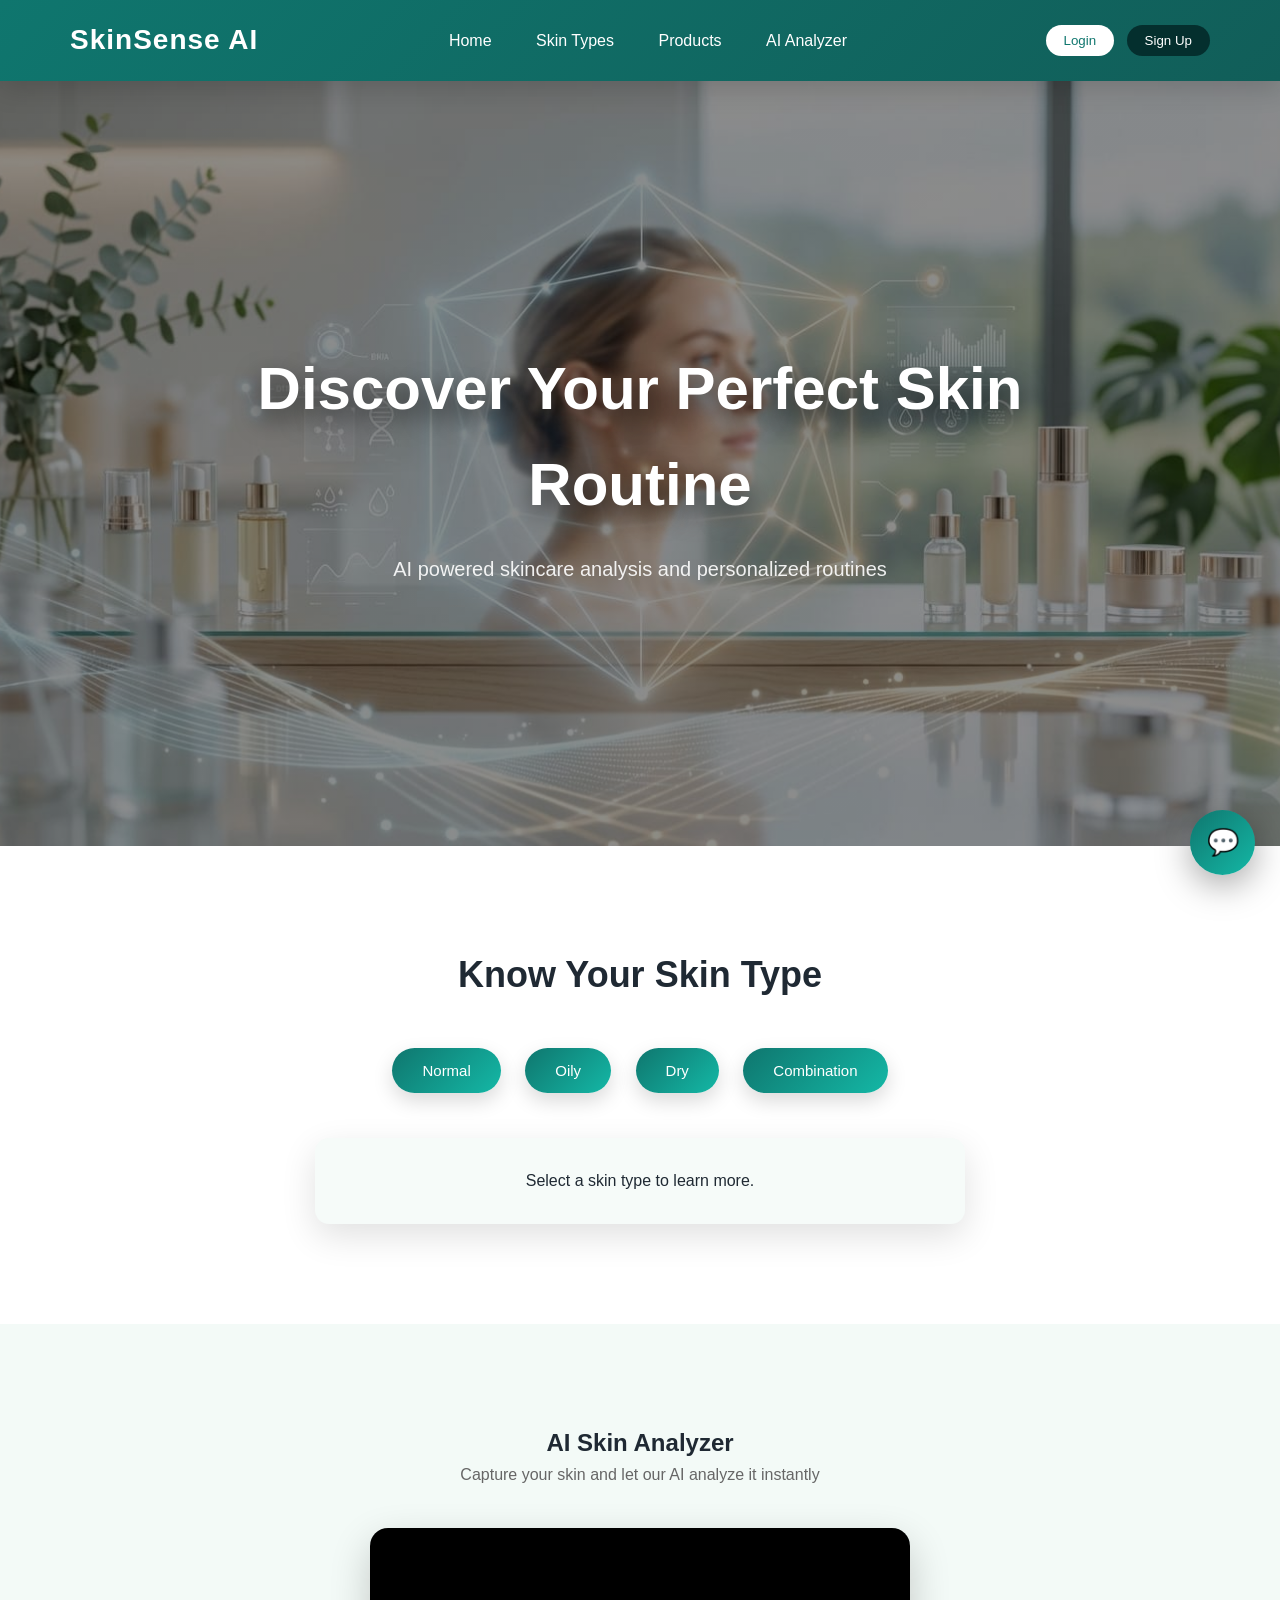
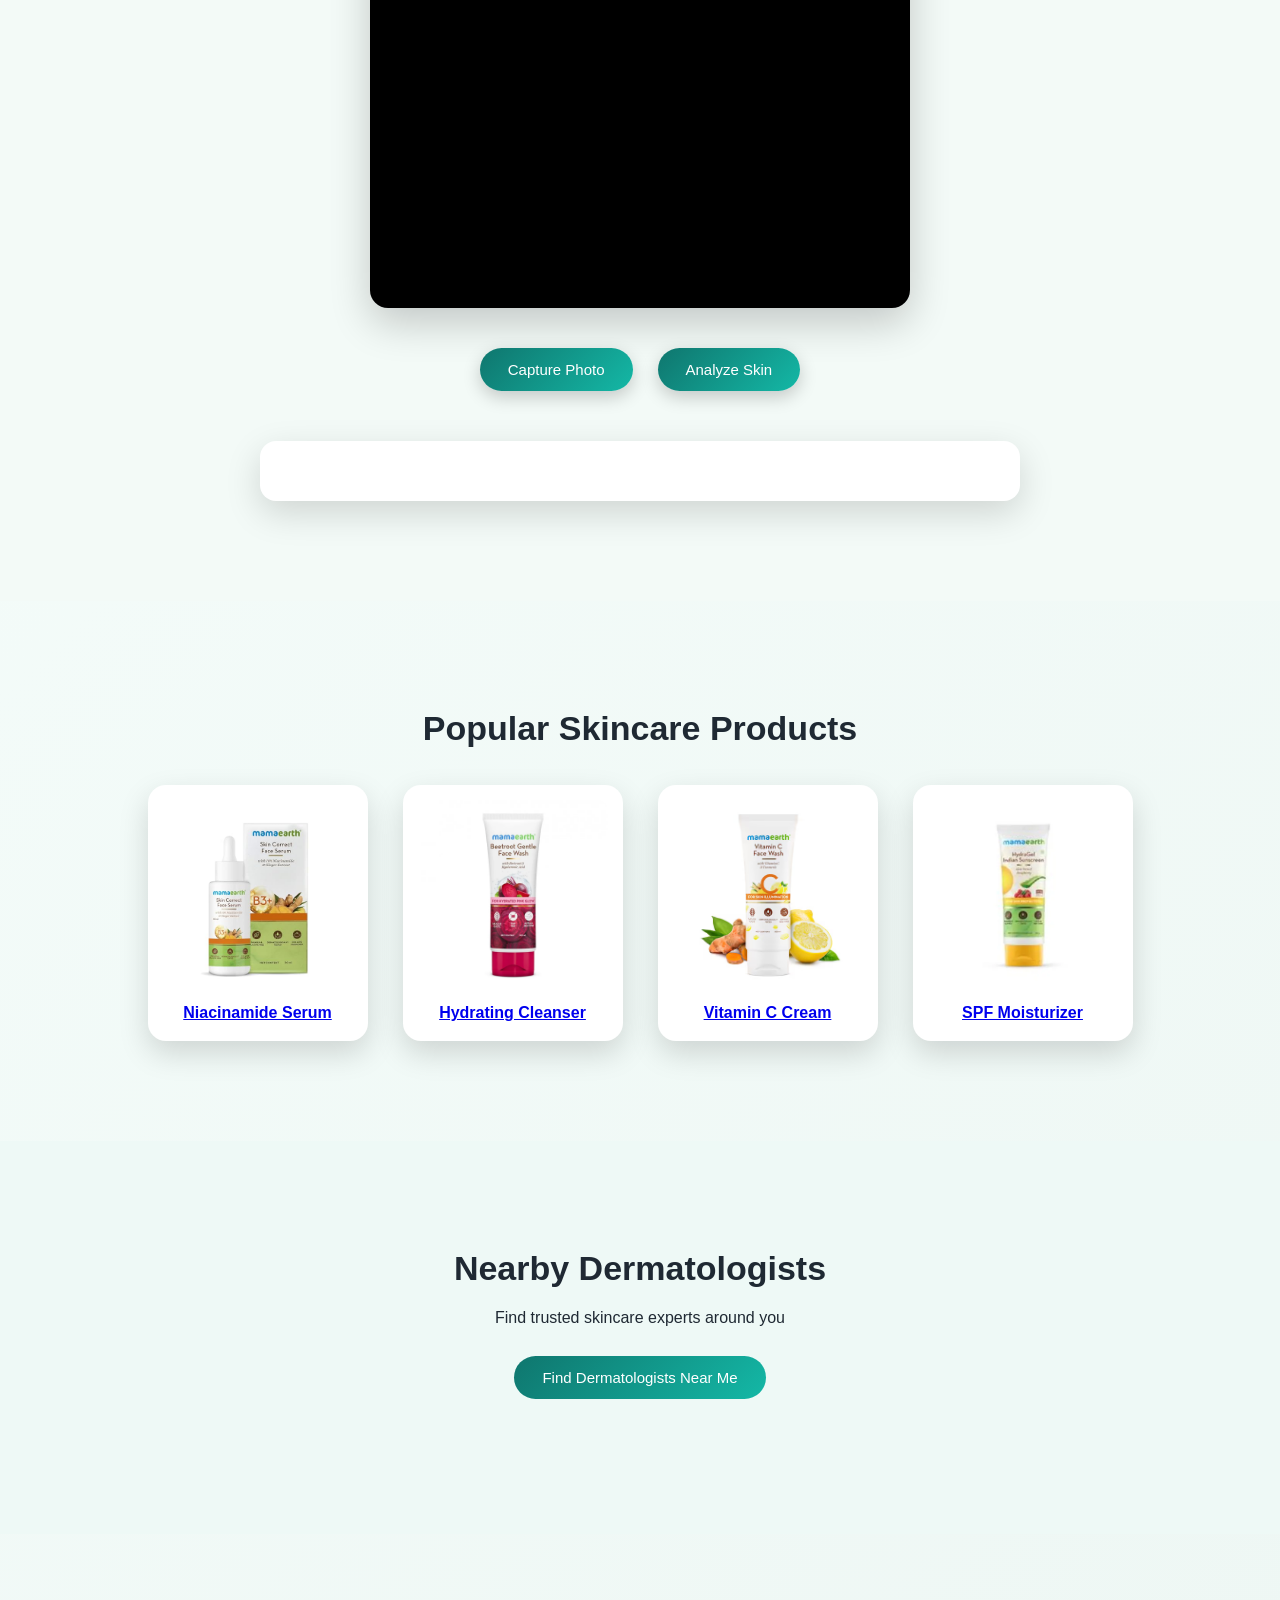
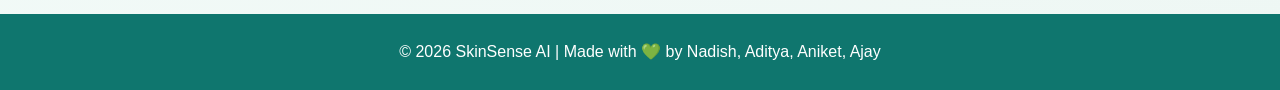
<file: templates/index.html>
</script>

</body>
</html><!DOCTYPE html>

<html lang="en">

<head>

<meta charset="UTF-8">
<title>SkinSense AI Dermatology</title>

<link rel="stylesheet" href="/static/style.css">

</head>

<body>

<!-- NAVBAR -->

<header class="navbar">

<h1>SkinSense AI</h1>

<nav class="nav-links">
<a href="#">Home</a>
<a href="#skintypes">Skin Types</a>
<a href="#products">Products</a>
<a href="#analyzer">AI Analyzer</a>
</nav>

<div class="auth-buttons">
<button class="login-btn">Login</button>
<button class="signup-btn">Sign Up</button>
</div>

</header>

<!-- HERO -->

<section class="hero">

<h2>Discover Your Perfect Skin Routine</h2>
<p>AI powered skincare analysis and personalized routines</p>

</section>

<!-- SKIN TYPES -->

<section id="skintypes" class="skin-types">

<h2>Know Your Skin Type</h2>

<div class="skin-tabs">

<button onclick="showSkin('normal')">Normal</button> <button onclick="showSkin('oily')">Oily</button> <button onclick="showSkin('dry')">Dry</button> <button onclick="showSkin('combination')">Combination</button>

</div>

<div id="skin-info">
<p>Select a skin type to learn more.</p>
</div>

</section>

<!-- AI ANALYZER -->

<section id="analyzer" class="upload-section">

<h2>AI Skin Analyzer</h2>
<p>Capture your skin and let our AI analyze it instantly</p>

<div class="camera-container">

<video id="video" autoplay playsinline></video> <canvas id="canvas" style="display:none;"></canvas>

</div>

<div class="camera-buttons">

<button onclick="capture()">Capture Photo</button> <button onclick="analyze()">Analyze Skin</button>

</div>

<div id="result"></div>

</section>

<!-- PRODUCTS -->

<section id="products" class="carousel">

<h3>Popular Skincare Products</h3>

<div class="card-row">

<a href="https://mamaearth.in/product/niacinamide-serum" target="_blank">
<div class="card">
<img src="/static/images/niacinamide.jpg">
<p>Niacinamide Serum</p>
</div>
</a>

<a href="https://mamaearth.in/product/rice-face-wash" target="_blank">
<div class="card">
<img src="/static/images/cleanser.jpg">
<p>Hydrating Cleanser</p>
</div>
</a>

<a href="https://mamaearth.in/product/vitamin-c-moisturizer" target="_blank">
<div class="card">
<img src="/static/images/vitamin-c.jpg">
<p>Vitamin C Cream</p>
</div>
</a>

<a href="https://mamaearth.in/product/ultra-light-sunscreen" target="_blank">
<div class="card">
<img src="/static/images/spf.jpg">
<p>SPF Moisturizer</p>
</div>
</a>

</div>

</section>

<!-- DERMATOLOGISTS -->

<section class="dermatologist-section">

<h3>Nearby Dermatologists</h3>
<p>Find trusted skincare experts around you</p>

<button onclick="findDoctors()">Find Dermatologists Near Me</button>

<div id="doctorList"></div>

</section>

<!-- FOOTER -->

<footer>
<p>© 2026 SkinSense AI | Made with 💚 by Nadish, Aditya, Aniket, Ajay</p>
</footer>

<!-- CHATBOT BUTTON -->

<div class="chatbot-icon" onclick="toggleChat()">💬</div>

<!-- CHATBOT WINDOW -->

<div class="chatbot-box" id="chatbotBox">

<h3>AI Dermatologist</h3>

<div id="chatbox" class="chatbox"></div>

<div class="chat-input-area">

<input
id="userInput"
type="text"
placeholder="Ask about skincare..."
onkeypress="handleKey(event)"

>

<button onclick="sendMessage()">Send</button>

</div>

</div>

<!-- SCRIPTS -->

<script src="/static/chatbot.js"></script>

<script>

let video=document.getElementById("video");
let canvas=document.getElementById("canvas");
let context=canvas.getContext("2d");

navigator.mediaDevices.getUserMedia({video:true})
.then(stream=>{
video.srcObject=stream;
})
.catch(err=>{
alert("Camera access denied");
});


function capture(){

canvas.width = video.videoWidth;
canvas.height = video.videoHeight;

context.drawImage(video,0,0,canvas.width,canvas.height);

video.style.display="none";
canvas.style.display="block";

}


function analyze(){

canvas.toBlob(function(blob){

let formData=new FormData();
formData.append("image",blob,"photo.jpg");

fetch("/analyze",{
method:"POST",
body:formData
})

.then(res=>res.json())

.then(data=>{

let productHTML="";

data.products.forEach(p=>{
productHTML+=`<li><a href="${p.link}" target="_blank">${p.name}</a></li>`;
});

document.getElementById("result").innerHTML=`

<h3>Skin Type: ${data.skin_type}</h3>

<h3>Skin Health Score: ${data.skin_score}/100</h3>

<b>Risks:</b> ${data.diseases.join(", ")}

<h3>Recommended Care</h3>
<ul>${data.recommendation.map(i=>`<li>${i}</li>`).join("")}</ul>

<h3>Serums</h3>
<ul>${data.serums.map(i=>`<li>${i}</li>`).join("")}</ul>

<h3>Herbal Remedies</h3>
<ul>${data.herbal.map(i=>`<li>${i}</li>`).join("")}</ul>

<h3>Products</h3>
<ul>${productHTML}</ul>

<h3>Routine</h3>
<ul>${data.routine.map(i=>`<li>${i}</li>`).join("")}</ul>

<h3>Diet Tips</h3>
<ul>${data.diet.map(i=>`<li>${i}</li>`).join("")}</ul>

`;

});

});

}


function toggleChat(){

let box=document.getElementById("chatbotBox");

if(box.style.display==="block")
box.style.display="none";
else
box.style.display="block";

}


function handleKey(event){

if(event.key==="Enter"){
sendMessage();
}

}


function showSkin(type){

let data={

normal:`
<h3>Normal Skin</h3>
<p>Balanced skin with minimal oil and dryness.</p>
<ul>
<li>Use mild cleansers</li>
<li>Maintain hydration</li>
<li>Use SPF daily</li>
</ul>
`,

oily:`
<h3>Oily Skin</h3>
<p>Produces excess sebum leading to shiny skin and acne.</p>
<ul>
<li>Use oil-free products</li>
<li>Use salicylic acid cleanser</li>
<li>Avoid heavy moisturizers</li>
</ul>
`,

dry:`
<h3>Dry Skin</h3>
<p>Lacks moisture causing rough texture.</p>
<ul>
<li>Use hydrating cleansers</li>
<li>Apply thick moisturizers</li>
<li>Use hyaluronic acid serum</li>
</ul>
`,

combination:`
<h3>Combination Skin</h3>
<p>Oily in T-zone and dry cheeks.</p>
<ul>
<li>Use balanced skincare</li>
<li>Use lightweight moisturizers</li>
<li>Hydrate dry areas</li>
</ul>
`

};

document.getElementById("skin-info").innerHTML=data[type];

}


function findDoctors(){

if(!navigator.geolocation){
alert("Location not supported");
return;
}

navigator.geolocation.getCurrentPosition(function(position){

let lat=position.coords.latitude;
let lon=position.coords.longitude;

fetch(`/dermatologists?lat=${lat}&lon=${lon}`)

.then(res=>res.json())

.then(data=>{

let html="";

data.forEach(doc=>{

let stars="⭐".repeat(Math.round(doc.rating));

html+=`

<div class="dermatologist-card">

<h4>${doc.name}</h4>

<p>${doc.address}</p>

<p>${stars} (${doc.rating})</p>

<a href="https://www.google.com/maps/search/?api=1&query=${doc.lat},${doc.lon}" target="_blank">
<button>Directions</button>
</a>

</div>

`;

});

document.getElementById("doctorList").innerHTML=html;

});

});

}

</script>

</body>
</html>
</file>
<file: static/style.css>
/* ---------- GLOBAL RESET ---------- */

*{
margin:0;
padding:0;
box-sizing:border-box;
font-family:'Inter','Segoe UI',sans-serif;
}

body{
background:linear-gradient(135deg,#f8fffd,#eef7f4);
color:#1f2933;
line-height:1.6;
overflow-x:hidden;
}

/* ---------- NAVBAR ---------- */

.navbar{
display:flex;
justify-content:space-between;
align-items:center;

padding:18px 70px;

background:linear-gradient(135deg,#0f766e,#115e59);

color:white;

position:sticky;
top:0;
z-index:100;

box-shadow:0 8px 25px rgba(0,0,0,0.15);
}

.navbar h1{
font-size:28px;
font-weight:600;
letter-spacing:1px;
}

.nav-links a{
margin:0 20px;
text-decoration:none;
color:white;
font-weight:500;
transition:0.3s;
position:relative;
}

.nav-links a::after{
content:"";
position:absolute;
bottom:-5px;
left:0;
width:0%;
height:2px;
background:white;
transition:0.3s;
}

.nav-links a:hover::after{
width:100%;
}

/* ---------- AUTH BUTTONS ---------- */

.auth-buttons button{
border:none;
padding:8px 18px;
border-radius:25px;
margin-left:8px;
cursor:pointer;
font-weight:500;
transition:0.3s;
}

.login-btn{
background:white;
color:#0f766e;
}

.signup-btn{
background:#042f2e;
color:white;
}

.signup-btn:hover{
background:#022c2b;
transform:scale(1.05);
}

/* ---------- HERO SECTION ---------- */

.hero{

width:100%;
height:85vh;

display:flex;
flex-direction:column;
justify-content:center;
align-items:center;

text-align:center;

padding:40px;

background:
linear-gradient(rgba(0,0,0,0.45),rgba(0,0,0,0.45)),
url("/static/bg.jpg");

background-size:cover;
background-position:center;
background-repeat:no-repeat;

color:white;

}

.hero h2{

font-size:60px;
font-weight:700;

max-width:900px;

margin-bottom:20px;

text-align:center;

text-shadow:0 10px 25px rgba(0,0,0,0.6);

}

.hero p{

font-size:20px;

max-width:650px;

opacity:0.9;

}

/* ---------- SKIN TYPES ---------- */

.skin-types{
padding:100px 20px;
text-align:center;
background:white;
}

.skin-types h2{
font-size:36px;
margin-bottom:35px;
}

.skin-tabs button{
padding:14px 30px;
margin:10px;

border:none;
border-radius:40px;

background:linear-gradient(135deg,#0f766e,#14b8a6);

color:white;

cursor:pointer;

font-size:15px;

transition:0.3s;

box-shadow:0 8px 20px rgba(0,0,0,0.15);
}

.skin-tabs button:hover{
transform:translateY(-4px) scale(1.05);
}

#skin-info{
margin-top:35px;
max-width:650px;
margin-left:auto;
margin-right:auto;

background:#f6fbf9;

padding:30px;

border-radius:14px;

box-shadow:0 12px 35px rgba(0,0,0,0.12);
}

/* ---------- AI ANALYZER ---------- */

.upload-section{
text-align:center;
padding:100px 20px;
background:#f3faf7;
}

.upload-section h3{
font-size:34px;
margin-bottom:10px;
}

.upload-section p{
color:#666;
margin-bottom:25px;
font-size:16px;
}

.camera-container{
width:540px;
height:380px;

margin:40px auto;

border-radius:18px;

overflow:hidden;

display:flex;
align-items:center;
justify-content:center;

background:black;

box-shadow:0 15px 40px rgba(0,0,0,0.2);
}

.camera-container video,
.camera-container canvas{
width:100%;
height:100%;
object-fit:cover;
}

.camera-buttons{
display:flex;
justify-content:center;
gap:25px;
margin-top:25px;
flex-wrap:wrap;
}

.upload-section button{
background:linear-gradient(135deg,#0f766e,#14b8a6);

color:white;

border:none;

padding:13px 28px;

border-radius:30px;

cursor:pointer;

font-size:15px;

transition:0.3s;

box-shadow:0 6px 18px rgba(0,0,0,0.2);
}

.upload-section button:hover{
transform:translateY(-3px) scale(1.05);
}

/* ---------- RESULT CARD ---------- */

#result{
margin-top:50px;

background:white;

padding:30px;

border-radius:16px;

max-width:760px;

margin-left:auto;
margin-right:auto;

box-shadow:0 12px 35px rgba(0,0,0,0.15);

text-align:left;
}

/* ---------- PRODUCTS ---------- */

.carousel{
padding:100px 20px;
text-align:center;
}

.carousel h3{
font-size:34px;
margin-bottom:30px;
}

.card-row{
display:flex;
justify-content:center;
gap:35px;
flex-wrap:wrap;
margin-top:20px;
}

.card{
background:white;

padding:15px;

width:220px;

border-radius:18px;

box-shadow:0 12px 30px rgba(0,0,0,0.15);

transition:0.35s;

cursor:pointer;
}

.card img{
width:100%;
border-radius:12px;
margin-bottom:10px;
}

.card p{
font-weight:600;
}

.card:hover{
transform:translateY(-12px) scale(1.04);
box-shadow:0 18px 45px rgba(0,0,0,0.25);
}

/* ---------- DERMATOLOGISTS ---------- */

.dermatologist-section{
padding:100px 20px;
background:#eef9f6;
text-align:center;
}

.dermatologist-section h3{
font-size:34px;
margin-bottom:10px;
}

.dermatologist-section button{
margin-top:25px;

padding:13px 28px;

border:none;

border-radius:30px;

background:linear-gradient(135deg,#0f766e,#14b8a6);

color:white;

cursor:pointer;

font-size:15px;

transition:0.3s;
}

.dermatologist-section button:hover{
transform:scale(1.05);
}

#doctorList{
display:flex;
justify-content:center;
gap:30px;
flex-wrap:wrap;
margin-top:35px;
}

.dermatologist-card{
background:white;

padding:25px;

border-radius:16px;

width:230px;

box-shadow:0 12px 30px rgba(0,0,0,0.15);

transition:0.3s;
}

.dermatologist-card:hover{
transform:translateY(-8px);
}

/* ---------- FOOTER ---------- */

footer{
background:#0f766e;
color:white;
text-align:center;
padding:25px;
margin-top:80px;
}

/* ---------- CHATBOT ---------- */

.chatbot-icon{
position:fixed;
bottom:25px;
right:25px;

background:linear-gradient(135deg,#0f766e,#14b8a6);

color:white;

width:65px;
height:65px;

border-radius:50%;

display:flex;
justify-content:center;
align-items:center;

font-size:26px;

cursor:pointer;

box-shadow:0 10px 35px rgba(0,0,0,0.35);

transition:0.3s;
}

.chatbot-icon:hover{
transform:scale(1.1);
}

.chatbot-box{
position:fixed;
bottom:100px;
right:25px;

width:330px;

background:white;

border-radius:16px;

box-shadow:0 12px 35px rgba(0,0,0,0.35);

padding:15px;

display:none;
}
</file>
